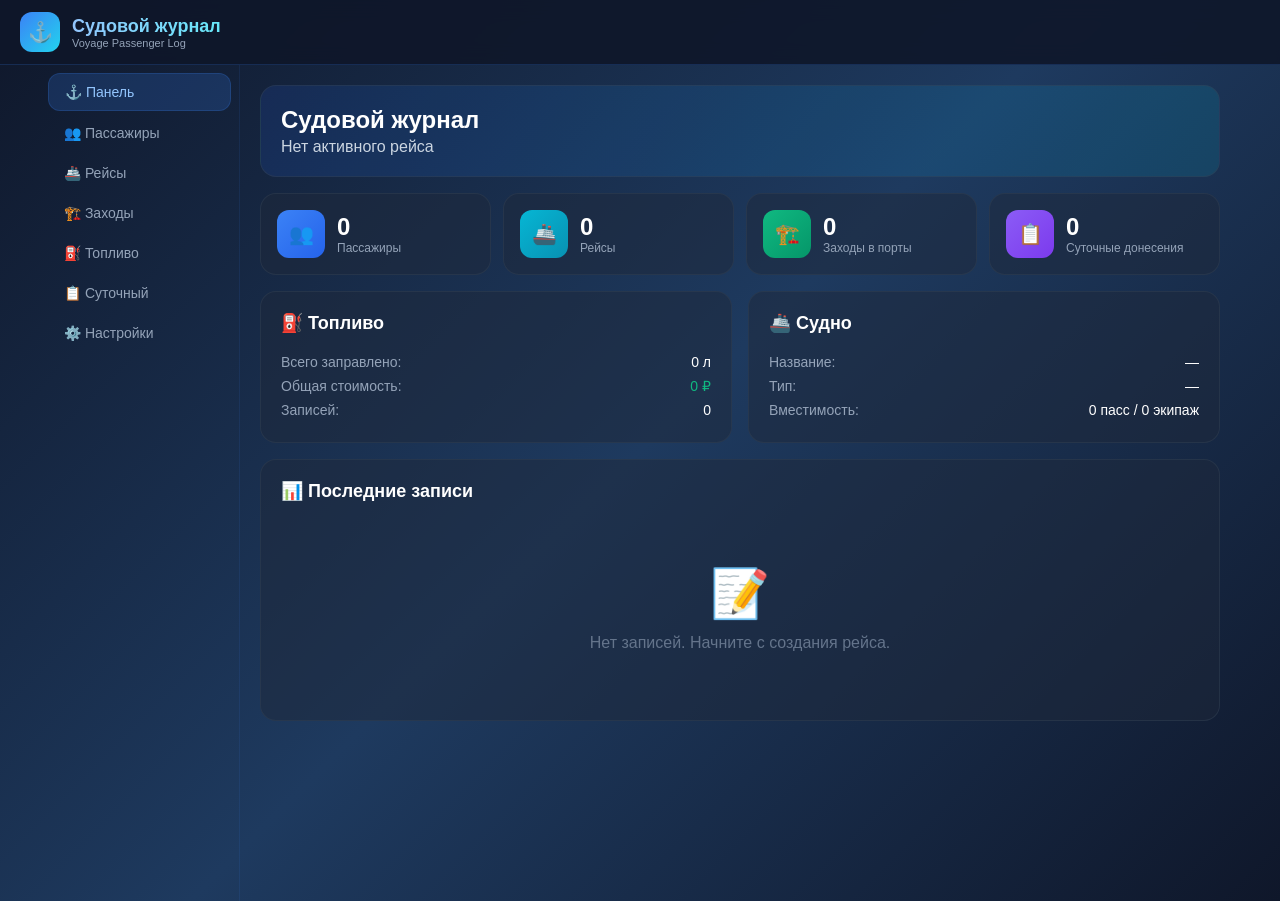
<file: public/voyage-log-standalone.html>
<!DOCTYPE html>
<html lang="ru">
<head>
<meta charset="UTF-8">
<meta name="viewport" content="width=device-width, initial-scale=1.0">
<title>Судовой журнал</title>
<style>
*{margin:0;padding:0;box-sizing:border-box}
body{font-family:-apple-system,BlinkMacSystemFont,'Segoe UI',sans-serif;background:linear-gradient(135deg,#0f172a,#1e3a5f,#0f172a);color:#fff;min-height:100vh}
.header{background:rgba(15,23,42,.9);backdrop-filter:blur(10px);border-bottom:1px solid rgba(59,130,246,.2);padding:12px 20px;position:sticky;top:0;z-index:50;display:flex;align-items:center;gap:12px}
.logo{width:40px;height:40px;background:linear-gradient(135deg,#3b82f6,#22d3ee);border-radius:12px;display:flex;align-items:center;justify-content:center;font-size:20px}
.header h1{font-size:18px;background:linear-gradient(to right,#93c5fd,#67e8f9);-webkit-background-clip:text;-webkit-text-fill-color:transparent}
.header p{font-size:11px;color:#94a3b8}
.layout{max-width:1200px;margin:0 auto;display:flex;flex-direction:column}
@media(min-width:768px){.layout{flex-direction:row}}
nav{padding:8px;display:flex;gap:4px;overflow-x:auto}
@media(min-width:768px){nav{width:200px;flex-direction:column;border-right:1px solid rgba(59,130,246,.1);min-height:calc(100vh - 64px);position:sticky;top:64px}}
nav button{display:flex;align-items:center;gap:10px;padding:10px 16px;border:none;background:none;color:#94a3b8;border-radius:12px;cursor:pointer;font-size:14px;white-space:nowrap;transition:.2s}
nav button:hover{color:#fff;background:rgba(30,41,59,.5)}
nav button.active{background:rgba(59,130,246,.2);color:#93c5fd;border:1px solid rgba(59,130,246,.2)}
main{flex:1;padding:20px;min-height:calc(100vh - 64px)}
.card{background:rgba(30,41,59,.5);border:1px solid rgba(51,65,85,.5);border-radius:16px;padding:20px;margin-bottom:16px;transition:.2s}
.card:hover{border-color:rgba(59,130,246,.2)}
.stats{display:grid;grid-template-columns:repeat(2,1fr);gap:12px;margin-bottom:16px}
@media(min-width:1024px){.stats{grid-template-columns:repeat(4,1fr)}}
.stat-card{background:rgba(30,41,59,.5);border:1px solid rgba(51,65,85,.5);border-radius:16px;padding:16px;display:flex;align-items:center;gap:12px}
.stat-icon{width:48px;height:48px;border-radius:12px;display:flex;align-items:center;justify-content:center;font-size:20px}
.stat-value{font-size:24px;font-weight:bold}
.stat-label{font-size:12px;color:#94a3b8}
.btn{padding:8px 16px;border:none;border-radius:12px;cursor:pointer;font-size:14px;font-weight:500;transition:.2s}
.btn-primary{background:#2563eb;color:#fff}.btn-primary:hover{background:#3b82f6}
.btn-success{background:#059669;color:#fff}.btn-success:hover{background:#10b981}
.btn-danger{background:#dc2626;color:#fff}.btn-danger:hover{background:#ef4444}
.btn-purple{background:#7c3aed;color:#fff}.btn-purple:hover{background:#8b5cf6}
.btn-sm{padding:6px 12px;font-size:12px}
input,select,textarea{width:100%;background:rgba(15,23,42,.5);border:1px solid rgba(51,65,85,.5);border-radius:8px;padding:8px 12px;color:#fff;font-size:14px;outline:none;transition:.2s}
input:focus,select:focus,textarea:focus{border-color:rgba(59,130,246,.5)}
label{display:block;font-size:12px;color:#94a3b8;margin-bottom:4px}
.form-grid{display:grid;grid-template-columns:1fr;gap:12px;margin-bottom:16px}
@media(min-width:640px){.form-grid{grid-template-columns:repeat(2,1fr)}}
@media(min-width:1024px){.form-grid{grid-template-columns:repeat(3,1fr)}}
.form-group{margin-bottom:0}
.list-item{background:rgba(30,41,59,.5);border:1px solid rgba(51,65,85,.5);border-radius:12px;padding:16px;margin-bottom:8px;display:flex;align-items:center;gap:12px;transition:.2s}
.list-item:hover{border-color:rgba(59,130,246,.2)}
.avatar{width:40px;height:40px;border-radius:50%;background:linear-gradient(135deg,#3b82f6,#22d3ee);display:flex;align-items:center;justify-content:center;font-size:12px;font-weight:bold;flex-shrink:0}
.badge{font-size:11px;padding:2px 8px;border-radius:99px;display:inline-block}
.badge-blue{background:rgba(59,130,246,.2);color:#93c5fd}
.badge-green{background:rgba(16,185,129,.2);color:#6ee7b7}
.badge-yellow{background:rgba(234,179,8,.2);color:#fde047}
.badge-red{background:rgba(239,68,68,.2);color:#fca5a5}
.badge-purple{background:rgba(139,92,246,.2);color:#c4b5fd}
.empty{text-align:center;padding:48px 20px;color:#64748b}
.empty-icon{font-size:48px;margin-bottom:12px}
.search-bar{display:flex;gap:12px;margin-bottom:16px;flex-wrap:wrap}
.search-bar input,.search-bar select{flex:1;min-width:200px}
.section-title{font-size:20px;font-weight:bold;margin-bottom:16px;display:flex;align-items:center;gap:8px}
.section-title span{font-size:14px;font-weight:normal;color:#94a3b8}
.flex-between{display:flex;justify-content:space-between;align-items:center;flex-wrap:wrap;gap:12px;margin-bottom:16px}
.info-row{display:flex;justify-content:space-between;padding:4px 0;font-size:14px}
.info-row .label{color:#94a3b8}
.info-row .value{font-weight:500}
.text-green{color:#10b981}
.text-blue{color:#60a5fa}
.text-red{color:#f87171}
.text-sm{font-size:12px;color:#94a3b8}
.mt-2{margin-top:8px}
.mb-4{margin-bottom:16px}
.hidden{display:none}
</style>
</head>
<body>
<div class="header">
<div class="logo">⚓</div>
<div>
<h1>Судовой журнал</h1>
<p>Voyage Passenger Log</p>
</div>
</div>
<div class="layout">
<nav id="nav"></nav>
<main id="content"></main>
</div>

<script>
// ===== STORE =====
const KEYS={passengers:'vl_p',voyages:'vl_v',portCalls:'vl_pc',fuel:'vl_f',daily:'vl_d',ship:'vl_s'};
const gid=()=>Date.now().toString(36)+Math.random().toString(36).substr(2);
const get=k=>{try{return JSON.parse(localStorage.getItem(k))||[]}catch{return[]}};
const set=(k,v)=>localStorage.setItem(k,JSON.stringify(v));
const getShip=()=>{try{return JSON.parse(localStorage.getItem(KEYS.ship))||{}}catch{return{}}};
const setShip=v=>localStorage.setItem(KEYS.ship,JSON.stringify(v));

// ===== TABS =====
const tabs=[
{id:'dashboard',label:'Панель',icon:'⚓'},
{id:'passengers',label:'Пассажиры',icon:'👥'},
{id:'voyages',label:'Рейсы',icon:'🚢'},
{id:'portcalls',label:'Заходы',icon:'🏗️'},
{id:'fuel',label:'Топливо',icon:'⛽'},
{id:'daily',label:'Суточный',icon:'📋'},
{id:'settings',label:'Настройки',icon:'⚙️'},
];
let currentTab='dashboard';

function renderNav(){
const nav=document.getElementById('nav');
nav.innerHTML=tabs.map(t=>`<button class="${t.id===currentTab?'active':''}" onclick="switchTab('${t.id}')">${t.icon} ${t.label}</button>`).join('');
}
function switchTab(id){currentTab=id;renderNav();renderContent();}

// ===== RENDER =====
function renderContent(){
const c=document.getElementById('content');
switch(currentTab){
case 'dashboard':c.innerHTML=renderDashboard();break;
case 'passengers':c.innerHTML=renderPassengers();initPassengers();break;
case 'voyages':c.innerHTML=renderVoyages();initVoyages();break;
case 'portcalls':c.innerHTML=renderPortCalls();initPortCalls();break;
case 'fuel':c.innerHTML=renderFuel();initFuel();break;
case 'daily':c.innerHTML=renderDaily();initDaily();break;
case 'settings':c.innerHTML=renderSettings();initSettings();break;
}
}

// ===== DASHBOARD =====
function renderDashboard(){
const p=get(KEYS.passengers),v=get(KEYS.voyages),pc=get(KEYS.portCalls),f=get(KEYS.fuel),d=get(KEYS.daily),s=getShip();
const av=v.find(x=>x.status==='active');
const tf=f.reduce((a,b)=>a+(+b.quantityLiters||0),0);
const tc=f.reduce((a,b)=>a+(+b.totalCost||0),0);
return `
<div class="card" style="background:linear-gradient(to right,rgba(37,99,235,.15),rgba(6,182,212,.15))">
<div style="display:flex;justify-content:space-between;flex-wrap:wrap;gap:12px">
<div><h2 style="font-size:24px;font-weight:bold;margin-bottom:4px">${s.name||'Судовой журнал'}</h2>
<p style="color:#cbd5e1">${av?'Активный рейс: '+av.name+' ('+av.departurePort+' → '+av.arrivalPort+')':'Нет активного рейса'}</p></div>
${s.imo?'<div style="text-align:right;font-size:13px;color:#94a3b8"><div>IMO: '+s.imo+'</div><div>Позывной: '+s.callSign+'</div><div>Флаг: '+s.flag+'</div></div>':''}
</div></div>
<div class="stats">
<div class="stat-card"><div class="stat-icon" style="background:linear-gradient(135deg,#3b82f6,#2563eb)">👥</div><div><div class="stat-value">${p.length}</div><div class="stat-label">Пассажиры</div></div></div>
<div class="stat-card"><div class="stat-icon" style="background:linear-gradient(135deg,#06b6d4,#0891b2)">🚢</div><div><div class="stat-value">${v.length}</div><div class="stat-label">Рейсы</div></div></div>
<div class="stat-card"><div class="stat-icon" style="background:linear-gradient(135deg,#10b981,#059669)">🏗️</div><div><div class="stat-value">${pc.length}</div><div class="stat-label">Заходы в порты</div></div></div>
<div class="stat-card"><div class="stat-icon" style="background:linear-gradient(135deg,#8b5cf6,#7c3aed)">📋</div><div><div class="stat-value">${d.length}</div><div class="stat-label">Суточные донесения</div></div></div>
</div>
<div style="display:grid;grid-template-columns:repeat(auto-fit,minmax(280px,1fr));gap:16px">
<div class="card"><h3 style="font-size:18px;font-weight:600;margin-bottom:16px">⛽ Топливо</h3>
<div class="info-row"><span class="label">Всего заправлено:</span><span class="value">${tf.toLocaleString('ru-RU')} л</span></div>
<div class="info-row"><span class="label">Общая стоимость:</span><span class="value text-green">${tc.toLocaleString('ru-RU')} ₽</span></div>
<div class="info-row"><span class="label">Записей:</span><span class="value">${f.length}</span></div></div>
<div class="card"><h3 style="font-size:18px;font-weight:600;margin-bottom:16px">🚢 Судно</h3>
<div class="info-row"><span class="label">Название:</span><span class="value">${s.name||'—'}</span></div>
<div class="info-row"><span class="label">Тип:</span><span class="value">${s.type||'—'}</span></div>
<div class="info-row"><span class="label">Вместимость:</span><span class="value">${s.passengerCapacity||0} пасс / ${s.crewCapacity||0} экипаж</span></div></div>
</div>
<div class="card"><h3 style="font-size:18px;font-weight:600;margin-bottom:16px">📊 Последние записи</h3>
${p.length===0&&v.length===0?'<div class="empty"><div class="empty-icon">📝</div><p>Нет записей. Начните с создания рейса.</p></div>':
v.slice(-3).reverse().map(x=>`<div class="list-item"><span style="font-size:20px">🚢</span><div style="flex:1"><div style="font-weight:500">${x.name}</div><div class="text-sm">${x.departurePort} → ${x.arrivalPort}</div></div><span class="badge ${x.status==='active'?'badge-green':x.status==='completed'?'badge-blue':x.status==='planned'?'badge-yellow':'badge-red'}">${x.status==='active'?'Активный':x.status==='completed'?'Завершён':x.status==='planned'?'Запланирован':'Отменён'}</span></div>`).join('')+
p.slice(-3).reverse().map(x=>`<div class="list-item"><span style="font-size:20px">👤</span><div style="flex:1"><div style="font-weight:500">${x.lastName} ${x.firstName}</div><div class="text-sm">Каютa: ${x.cabinNumber||'—'} | Билет: ${x.ticketNumber}</div></div></div>`).join('')}
</div>`;
}

// ===== PASSENGERS =====
function renderPassengers(){
const ps=get(KEYS.passengers),vs=get(KEYS.voyages);
return `<div class="flex-between"><h2 class="section-title">👥 Пассажиры <span>(${ps.length})</span></h2>
<button class="btn btn-primary" onclick="toggleForm('pform')">+ Добавить</button></div>
<div class="search-bar"><input id="psearch" placeholder="Поиск по ФИО, документу, билету..." oninput="filterPassengers()"><select id="pfilter" onchange="filterPassengers()"><option value="">Все рейсы</option>${vs.map(v=>'<option value="'+v.id+'">'+v.name+'</option>').join('')}</select></div>
<div id="pform" class="card hidden"><h3 style="font-size:18px;font-weight:600;margin-bottom:16px">Новый пассажир</h3>
<div class="form-grid">
<div class="form-group"><label>Фамилия *</label><input id="pLastName" required></div>
<div class="form-group"><label>Имя *</label><input id="pFirstName" required></div>
<div class="form-group"><label>Отчество</label><input id="pMiddleName"></div>
<div class="form-group"><label>Дата рождения</label><input type="date" id="pDOB"></div>
<div class="form-group"><label>Пол</label><select id="pGender"><option value="male">Мужской</option><option value="female">Женский</option></select></div>
<div class="form-group"><label>Гражданство</label><input id="pCitizen" value="Россия"></div>
<div class="form-group"><label>Тип документа</label><select id="pDocType"><option value="passport">Паспорт</option><option value="internal">Внутр. паспорт</option><option value="birth_cert">Свид. о рождении</option><option value="foreign">Загранпаспорт</option></select></div>
<div class="form-group"><label>Номер документа *</label><input id="pDocNum" required></div>
<div class="form-group"><label>Номер билета *</label><input id="pTicket" required></div>
<div class="form-group"><label>Номер каюты</label><input id="pCabin"></div>
<div class="form-group"><label>Рейс</label><select id="pVoyage"><option value="">Не привязан</option>${vs.map(v=>'<option value="'+v.id+'">'+v.name+'</option>').join('')}</select></div>
<div class="form-group"><label>Категория</label><select id="pCategory"><option value="adult">Взрослый</option><option value="child">Ребёнок</option><option value="infant">Младенец</option></select></div>
<div class="form-group"><label>Порт посадки</label><input id="pEmbark"></div>
<div class="form-group"><label>Порт высадки</label><input id="pDisembark"></div>
</div>
<div class="form-group" style="margin-bottom:16px"><label>Примечания</label><textarea id="pNotes" rows="2"></textarea></div>
<button class="btn btn-primary" onclick="savePassenger()">Сохранить</button> <button class="btn" style="background:#334155;color:#fff" onclick="toggleForm('pform')">Отмена</button></div>
<div id="plist"></div>`;
}
function initPassengers(){filterPassengers();}
function filterPassengers(){
const s=(document.getElementById('psearch')?.value||'').toLowerCase();
const f=document.getElementById('pfilter')?.value||'';
const vs=get(KEYS.voyages);
let ps=get(KEYS.passengers).filter(p=>{
const ms=!s||(p.lastName+' '+p.firstName+' '+p.middleName+' '+p.documentNumber+' '+p.ticketNumber).toLowerCase().includes(s);
const mv=!f||p.voyageId===f;
return ms&&mv;
});
const vn=id=>{const v=vs.find(x=>x.id===id);return v?v.name:'—';};
document.getElementById('plist').innerHTML=ps.length===0?'<div class="empty"><div class="empty-icon">👥</div><p>Список пуст</p></div>':
ps.map(p=>`<div class="list-item"><div class="avatar">${(p.lastName[0]||'')+(p.firstName[0]||'')}</div><div style="flex:1"><div style="font-weight:500">${p.lastName} ${p.firstName} ${p.middleName||''}</div><div class="text-sm">🎫 ${p.ticketNumber} | 🚪 ${p.cabinNumber||'—'} | 📄 ${p.documentNumber}${p.voyageId?' | 🚢 '+vn(p.voyageId):''}</div></div><span class="badge ${p.category==='adult'?'badge-blue':p.category==='child'?'badge-green':'badge-purple'}">${p.category==='adult'?'Взрослый':p.category==='child'?'Ребёнок':'Младенец'}</span><button class="btn btn-sm" style="background:rgba(239,68,68,.2);color:#fca5a5" onclick="delPassenger('${p.id}')">🗑️</button></div>`).join('');
}
function savePassenger(){
const ln=document.getElementById('pLastName').value,fn=document.getElementById('pFirstName').value,tk=document.getElementById('pTicket').value,dn=document.getElementById('pDocNum').value;
if(!ln||!fn||!tk||!dn){alert('Заполните обязательные поля');return;}
const ps=get(KEYS.passengers);
ps.push({id:gid(),lastName:ln,firstName:fn,middleName:document.getElementById('pMiddleName').value,dateOfBirth:document.getElementById('pDOB').value,gender:document.getElementById('pGender').value,citizenship:document.getElementById('pCitizen').value,documentType:document.getElementById('pDocType').value,documentNumber:dn,ticketNumber:tk,cabinNumber:document.getElementById('pCabin').value,voyageId:document.getElementById('pVoyage').value,category:document.getElementById('pCategory').value,embarkationPort:document.getElementById('pEmbark').value,disembarkationPort:document.getElementById('pDisembark').value,notes:document.getElementById('pNotes').value,createdAt:new Date().toISOString()});
set(KEYS.passengers,ps);renderContent();
}
function delPassenger(id){if(confirm('Удалить?')){set(KEYS.passengers,get(KEYS.passengers).filter(p=>p.id!==id));renderContent();}}

// ===== VOYAGES =====
function renderVoyages(){
const vs=get(Voyages=KEYS.voyages),ps=get(KEYS.passengers);
const vList=get(KEYS.voyages);
return `<div class="flex-between"><h2 class="section-title">🚢 Рейсы <span>(${vList.length})</span></h2>
<button class="btn btn-primary" onclick="toggleForm('vform')">+ Новый рейс</button></div>
<div id="vform" class="card hidden"><h3 style="font-size:18px;font-weight:600;margin-bottom:16px">Новый рейс</h3>
<div class="form-grid">
<div><label>Название рейса *</label><input id="vName" required></div>
<div><label>Судно</label><input id="vShip"></div>
<div><label>Статус</label><select id="vStatus"><option value="planned">Запланирован</option><option value="active">Активный</option><option value="completed">Завершён</option><option value="cancelled">Отменён</option></select></div>
<div><label>Дата отправления *</label><input type="date" id="vStart" required></div>
<div><label>Дата прибытия</label><input type="date" id="vEnd"></div>
<div><label>Порт отправления *</label><input id="vDep" required></div>
<div><label>Порт прибытия *</label><input id="vArr" required></div>
</div>
<div class="form-group" style="margin-bottom:16px"><label>Примечания</label><textarea id="vNotes" rows="2"></textarea></div>
<button class="btn btn-primary" onclick="saveVoyage()">Сохранить</button> <button class="btn" style="background:#334155;color:#fff" onclick="toggleForm('vform')">Отмена</button></div>
<div id="vlist"></div>`;
}
function initVoyages(){
const vs=get(KEYS.voyages),ps=get(KEYS.passengers);
const sl={planned:{l:'Запланирован',c:'badge-yellow'},active:{l:'Активный',c:'badge-green'},completed:{l:'Завершён',c:'badge-blue'},cancelled:{l:'Отменён',c:'badge-red'}};
document.getElementById('vlist').innerHTML=vs.length===0?'<div class="empty"><div class="empty-icon">🚢</div><p>Нет рейсов</p></div>':
vs.map(v=>{const pc=ps.filter(p=>p.voyageId===v.id).length;const s=sl[v.status]||sl.planned;
return `<div class="card"><div style="display:flex;justify-content:space-between;flex-wrap:wrap;gap:12px"><div style="flex:1"><div style="display:flex;align-items:center;gap:12px;margin-bottom:8px"><h3 style="font-size:18px;font-weight:600">${v.name}</h3><span class="badge ${s.c}" style="cursor:pointer" onclick="cycleStatus('${v.id}')" title="Нажмите для смены">${s.l}</span></div><div class="text-sm" style="margin-bottom:4px">📅 ${v.startDate?new Date(v.startDate).toLocaleDateString('ru-RU'):''} ${v.endDate?'— '+new Date(v.endDate).toLocaleDateString('ru-RU'):''} ${v.shipName?'| 🚢 '+v.shipName:''} | 👥 ${pc} пасс.</div><div style="color:#60a5fa">${v.departurePort} → ${v.arrivalPort}</div>${v.notes?'<p class="text-sm mt-2">'+v.notes+'</p>':''}</div><button class="btn btn-sm" style="background:rgba(239,68,68,.2);color:#fca5a5" onclick="delVoyage('${v.id}')">🗑️</button></div></div>`;
}).join('');
}
function saveVoyage(){
const n=document.getElementById('vName').value,d=document.getElementById('vDep').value,a=document.getElementById('vArr').value,sd=document.getElementById('vStart').value;
if(!n||!d||!a||!sd){alert('Заполните обязательные поля');return;}
const vs=get(KEYS.voyages);
vs.push({id:gid(),name:n,shipName:document.getElementById('vShip').value,status:document.getElementById('vStatus').value,startDate:sd,endDate:document.getElementById('vEnd').value,departurePort:d,arrivalPort:a,notes:document.getElementById('vNotes').value,createdAt:new Date().toISOString()});
set(KEYS.voyages,vs);renderContent();
}
function delVoyage(id){if(confirm('Удалить?')){set(KEYS.voyages,get(KEYS.voyages).filter(v=>v.id!==id));renderContent();}}
function cycleStatus(id){
const sts=['planned','active','completed','cancelled'];
const vs=get(KEYS.voyages);const v=vs.find(x=>x.id===id);
if(v){v.status=sts[(sts.indexOf(v.status)+1)%sts.length];set(KEYS.voyages,vs);renderContent();}
}

// ===== PORT CALLS =====
function renderPortCalls(){
const vs=get(KEYS.voyages);
return `<div class="flex-between"><h2 class="section-title">🏗️ Заходы в порты <span>(${get(KEYS.portCalls).length})</span></h2>
<button class="btn btn-primary" onclick="toggleForm('pcform')">+ Добавить заход</button></div>
<div id="pcform" class="card hidden"><h3 style="font-size:18px;font-weight:600;margin-bottom:16px">Заход в порт</h3>
<div class="form-grid">
<div><label>Рейс</label><select id="pcVoyage"><option value="">Не привязан</option>${vs.map(v=>'<option value="'+v.id+'">'+v.name+'</option>').join('')}</select></div>
<div><label>Порт *</label><input id="pcPort" required></div>
<div><label>Страна</label><input id="pcCountry"></div>
<div><label>Дата прибытия</label><input type="date" id="pcArrDate"></div>
<div><label>Время прибытия</label><input type="time" id="pcArrTime"></div>
<div><label>Дата отбытия</label><input type="date" id="pcDepDate"></div>
<div><label>Время отбытия</label><input type="time" id="pcDepTime"></div>
<div><label>Номер причала</label><input id="pcBerth"></div>
<div><label>Пассажиров на борту</label><input type="number" id="pcOnboard" value="0"></div>
<div><label>Высажено</label><input type="number" id="pcDisembarked" value="0"></div>
<div><label>Посажено</label><input type="number" id="pcEmbarked" value="0"></div>
</div>
<div class="form-group" style="margin-bottom:16px"><label>Примечания</label><textarea id="pcNotes" rows="2"></textarea></div>
<button class="btn btn-primary" onclick="savePortCall()">Сохранить</button> <button class="btn" style="background:#334155;color:#fff" onclick="toggleForm('pcform')">Отмена</button></div>
<div id="pclist"></div>`;
}
function initPortCalls(){
const pcs=get(KEYS.portCalls),vs=get(KEYS.voyages);
const vn=id=>{const v=vs.find(x=>x.id===id);return v?v.name:'—';};
document.getElementById('pclist').innerHTML=pcs.length===0?'<div class="empty"><div class="empty-icon">🏗️</div><p>Нет записей</p></div>':
pcs.map(pc=>`<div class="card"><div style="display:flex;justify-content:space-between;flex-wrap:wrap;gap:12px"><div style="flex:1"><h3 style="font-size:18px;font-weight:600;margin-bottom:8px">🏗️ ${pc.portName} ${pc.country?'<span class="text-sm">'+pc.country+'</span>':''}</h3>
<div class="text-sm">${pc.arrivalDate?'⬇️ Прибытие: '+new Date(pc.arrivalDate).toLocaleDateString('ru-RU')+' '+pc.arrivalTime:''} ${pc.departureDate?'| ⬆️ Отбытие: '+new Date(pc.departureDate).toLocaleDateString('ru-RU')+' '+pc.departureTime:''}</div>
<div class="text-sm mt-2">${pc.berthNumber?'📍 Причал: '+pc.berthNumber+' | ':''}${pc.voyageId?'🚢 '+vn(pc.voyageId):''}</div>
<div class="text-sm mt-2"><span class="text-blue">На борту: ${pc.passengersOnboard||0}</span> | <span class="text-red">Высажено: ${pc.passengersDisembarked||0}</span> | <span class="text-green">Посажено: ${pc.passengersEmbarked||0}</span></div>
${pc.notes?'<p class="text-sm mt-2">'+pc.notes+'</p>':''}</div><button class="btn btn-sm" style="background:rgba(239,68,68,.2);color:#fca5a5" onclick="delPortCall('${pc.id}')">🗑️</button></div></div>`).join('');
}
function savePortCall(){
const port=document.getElementById('pcPort').value;
if(!port){alert('Укажите порт');return;}
const pcs=get(KEYS.portCalls);
pcs.push({id:gid(),voyageId:document.getElementById('pcVoyage').value,portName:port,country:document.getElementById('pcCountry').value,arrivalDate:document.getElementById('pcArrDate').value,arrivalTime:document.getElementById('pcArrTime').value,departureDate:document.getElementById('pcDepDate').value,departureTime:document.getElementById('pcDepTime').value,berthNumber:document.getElementById('pcBerth').value,passengersOnboard:+document.getElementById('pcOnboard').value,passengersDisembarked:+document.getElementById('pcDisembarked').value,passengersEmbarked:+document.getElementById('pcEmbarked').value,notes:document.getElementById('pcNotes').value,createdAt:new Date().toISOString()});
set(KEYS.portCalls,pcs);renderContent();
}
function delPortCall(id){if(confirm('Удалить?')){set(KEYS.portCalls,get(KEYS.portCalls).filter(p=>p.id!==id));renderContent();}}

// ===== FUEL =====
function renderFuel(){
const vs=get(KEYS.voyages);
return `<div class="flex-between"><h2 class="section-title">⛽ Топливо <span>(${get(KEYS.fuel).length})</span></h2>
<button class="btn btn-primary" onclick="toggleForm('fform')">+ Добавить запись</button></div>
<div id="flist-summary"></div>
<div id="fform" class="card hidden"><h3 style="font-size:18px;font-weight:600;margin-bottom:16px">Запись о топливе</h3>
<div class="form-grid">
<div><label>Рейс</label><select id="fVoyage"><option value="">Не привязан</option>${vs.map(v=>'<option value="'+v.id+'">'+v.name+'</option>').join('')}</select></div>
<div><label>Дата *</label><input type="date" id="fDate" required></div>
<div><label>Тип топлива</label><select id="fType"><option value="diesel">Дизельное</option><option value="heavy">Тяжёлое</option><option value="gas">Газ</option></select></div>
<div><label>Количество (л) *</label><input type="number" id="fQty" required></div>
<div><label>Цена за литр (₽)</label><input type="number" step="0.01" id="fPrice" value="0"></div>
<div><label>Порт / Место</label><input id="fPort"></div>
<div><label>Поставщик</label><input id="fSupplier"></div>
<div><label>Бак до (%)</label><input type="number" id="fBefore" value="0"></div>
<div><label>Бак после (%)</label><input type="number" id="fAfter" value="0"></div>
</div>
<div class="form-group" style="margin-bottom:16px"><label>Примечания</label><textarea id="fNotes" rows="2"></textarea></div>
<button class="btn btn-primary" onclick="saveFuel()">Сохранить</button> <button class="btn" style="background:#334155;color:#fff" onclick="toggleForm('fform')">Отмена</button></div>
<div id="flist"></div>`;
}
function initFuel(){
const fs=get(KEYS.fuel);
const tl={diesel:'Дизельное',heavy:'Тяжёлое',gas:'Газ'};
const tf=fs.reduce((a,b)=>a+(+b.quantityLiters||0),0);
const tc=fs.reduce((a,b)=>a+(+b.totalCost||0),0);
document.getElementById('flist-summary').innerHTML=`<div class="stats" style="margin-bottom:16px">
<div class="stat-card"><div><div class="stat-value">${tf.toLocaleString('ru-RU')}</div><div class="stat-label">Всего литров</div></div></div>
<div class="stat-card"><div><div class="stat-value text-green">${tc.toLocaleString('ru-RU')} ₽</div><div class="stat-label">Общая стоимость</div></div></div>
<div class="stat-card"><div><div class="stat-value text-blue">${fs.length}</div><div class="stat-label">Заправок</div></div></div>
<div class="stat-card"><div><div class="stat-value" style="color:#c084fc">${fs.length>0?Math.round(tf/fs.length).toLocaleString('ru-RU'):0}</div><div class="stat-label">Среднее л/заправка</div></div></div></div>`;
document.getElementById('flist').innerHTML=fs.length===0?'<div class="empty"><div class="empty-icon">⛽</div><p>Нет записей</p></div>':
fs.map(r=>`<div class="list-item"><div style="width:40px;height:40px;background:linear-gradient(135deg,#f59e0b,#ea580c);border-radius:12px;display:flex;align-items:center;justify-content:center;font-size:18px;flex-shrink:0">⛽</div><div style="flex:1"><div style="font-weight:500">${tl[r.fuelType]||r.fuelType} — ${(+r.quantityLiters).toLocaleString('ru-RU')} л</div><div class="text-sm">📅 ${r.date?new Date(r.date).toLocaleDateString('ru-RU'):''} ${r.portName?'| 📍 '+r.portName:''} ${r.supplier?'| 🏢 '+r.supplier:''} ${r.totalCost>0?'| <span class="text-green">💰 '+r.totalCost.toLocaleString('ru-RU')+' ₽</span>':''}</div></div><button class="btn btn-sm" style="background:rgba(239,68,68,.2);color:#fca5a5" onclick="delFuel('${r.id}')">🗑️</button></div>`).join('');
}
function saveFuel(){
const qty=document.getElementById('fQty').value,date=document.getElementById('fDate').value;
if(!qty||!date){alert('Заполните обязательные поля');return;}
const fs=get(KEYS.fuel);const price=+document.getElementById('fPrice').value;
fs.push({id:gid(),voyageId:document.getElementById('fVoyage').value,date,fuelType:document.getElementById('fType').value,quantityLiters:+qty,costPerLiter:price,totalCost:+qty*price,portName:document.getElementById('fPort').value,supplier:document.getElementById('fSupplier').value,tankLevelBefore:+document.getElementById('fBefore').value,tankLevelAfter:+document.getElementById('fAfter').value,notes:document.getElementById('fNotes').value,createdAt:new Date().toISOString()});
set(KEYS.fuel,fs);renderContent();
}
function delFuel(id){if(confirm('Удалить?')){set(KEYS.fuel,get(KEYS.fuel).filter(r=>r.id!==id));renderContent();}}

// ===== DAILY REPORT =====
function renderDaily(){
const vs=get(KEYS.voyages);
return `<div class="flex-between"><h2 class="section-title">📋 Суточные донесения <span>(${get(KEYS.daily).length})</span></h2>
<button class="btn btn-primary" onclick="toggleForm('dform')">+ Новое донесение</button></div>
<div id="dform" class="card hidden"><h3 style="font-size:18px;font-weight:600;margin-bottom:16px">Суточное донесение</h3>
<h4 style="color:#60a5fa;font-size:14px;margin-bottom:12px">🧭 Навигация</h4>
<div class="form-grid">
<div><label>Рейс</label><select id="dVoyage"><option value="">Не привязан</option>${vs.map(v=>'<option value="'+v.id+'">'+v.name+'</option>').join('')}</select></div>
<div><label>Дата *</label><input type="date" id="dDate" value="${new Date().toISOString().split('T')[0]}" required></div>
<div><label>Время</label><input type="time" id="dTime" value="${new Date().toTimeString().slice(0,5)}"></div>
<div><label>Широта</label><input id="dLat" placeholder="68°58'N"></div>
<div><label>Долгота</label><input id="dLon" placeholder="33°05'E"></div>
<div><label>Скорость (узлы)</label><input type="number" step="0.1" id="dSpeed" value="0"></div>
<div><label>Курс (°)</label><input type="number" id="dCourse" value="0"></div>
<div><label>Пройдено (мили)</label><input type="number" step="0.1" id="dDist" value="0"></div>
<div><label>Моточасы</label><input type="number" step="0.1" id="dEngine" value="0"></div>
</div>
<h4 style="color:#60a5fa;font-size:14px;margin:16px 0 12px">🌤️ Метеоусловия</h4>
<div class="form-grid">
<div><label>Направление ветра</label><input id="dWindDir" placeholder="NW"></div>
<div><label>Сила ветра (баллы)</label><input type="number" id="dWindForce" value="0"></div>
<div><label>Волнение моря (0-7)</label><input type="number" id="dSea" value="0" min="0" max="7"></div>
<div><label>Видимость</label><input id="dVis" placeholder="10 миль"></div>
<div><label>Погода</label><input id="dWeather" placeholder="Облачно"></div>
<div><label>Температура (°C)</label><input type="number" id="dTemp" value="0"></div>
<div><label>Давление (мм)</label><input type="number" id="dPressure" value="0"></div>
</div>
<h4 style="color:#60a5fa;font-size:14px;margin:16px 0 12px">👥 Люди и топливо</h4>
<div class="form-grid">
<div><label>Пассажиров</label><input type="number" id="dPax" value="0"></div>
<div><label>Экипаж</label><input type="number" id="dCrew" value="0"></div>
<div><label>Топливо остаток (л)</label><input type="number" id="dFuel" value="0"></div>
</div>
<div class="form-group" style="margin:16px 0"><label>Примечания</label><textarea id="dNotes" rows="3"></textarea></div>
<button class="btn btn-primary" onclick="saveDaily()">Сохранить</button> <button class="btn" style="background:#334155;color:#fff" onclick="toggleForm('dform')">Отмена</button></div>
<div id="dlist"></div>`;
}
function initDaily(){
const ds=get(KEYS.daily).sort((a,b)=>new Date(b.date)-new Date(a.date));
document.getElementById('dlist').innerHTML=ds.length===0?'<div class="empty"><div class="empty-icon">📋</div><p>Нет донесений</p></div>':
ds.map(r=>`<div class="card"><div style="display:flex;justify-content:space-between;flex-wrap:wrap;gap:12px"><div style="flex:1"><h3 style="font-size:18px;font-weight:600;margin-bottom:8px">📋 ${r.date?new Date(r.date).toLocaleDateString('ru-RU'):''} ${r.time?'в '+r.time:''}</h3>
<div class="text-sm" style="display:grid;grid-template-columns:repeat(auto-fill,minmax(180px,1fr));gap:4px">
${r.position?.latitude?'<span>📍 '+r.position.latitude+' '+r.position.longitude+'</span>':''}
${+r.speed>0?'<span>🏎️ '+r.speed+' уз</span>':''}
${+r.course>0?'<span>🧭 '+r.course+'°</span>':''}
${+r.distanceCovered>0?'<span>📏 '+r.distanceCovered+' миль</span>':''}
${r.windDirection?'<span>💨 '+r.windDirection+' '+r.windForce+' б</span>':''}
${r.weather?'<span>🌤️ '+r.weather+'</span>':''}
${+r.temperature!==0?'<span>🌡️ '+r.temperature+'°C</span>':''}
${+r.pressure>0?'<span>📊 '+r.pressure+' мм</span>':''}
<span>👥 ${r.passengersOnboard||0} пасс / ${r.crewOnboard||0} экипаж</span>
${+r.fuelRemaining>0?'<span>⛽ '+r.fuelRemaining+' л</span>':''}
</div>${r.notes?'<p class="text-sm mt-2">'+r.notes+'</p>':''}</div><button class="btn btn-sm" style="background:rgba(239,68,68,.2);color:#fca5a5" onclick="delDaily('${r.id}')">🗑️</button></div></div>`).join('');
}
function saveDaily(){
const date=document.getElementById('dDate').value;
if(!date){alert('Укажите дату');return;}
const ds=get(KEYS.daily);
ds.push({id:gid(),voyageId:document.getElementById('dVoyage').value,date,time:document.getElementById('dTime').value,position:{latitude:document.getElementById('dLat').value,longitude:document.getElementById('dLon').value},speed:+document.getElementById('dSpeed').value,course:+document.getElementById('dCourse').value,windDirection:document.getElementById('dWindDir').value,windForce:+document.getElementById('dWindForce').value,seaState:+document.getElementById('dSea').value,visibility:document.getElementById('dVis').value,weather:document.getElementById('dWeather').value,temperature:+document.getElementById('dTemp').value,pressure:+document.getElementById('dPressure').value,passengersOnboard:+document.getElementById('dPax').value,crewOnboard:+document.getElementById('dCrew').value,fuelRemaining:+document.getElementById('dFuel').value,distanceCovered:+document.getElementById('dDist').value,engineHours:+document.getElementById('dEngine').value,notes:document.getElementById('dNotes').value,createdAt:new Date().toISOString()});
set(KEYS.daily,ds);renderContent();
}
function delDaily(id){if(confirm('Удалить?')){set(KEYS.daily,get(KEYS.daily).filter(r=>r.id!==id));renderContent();}}

// ===== SETTINGS =====
function renderSettings(){
const s=getShip();
return `<h2 class="section-title">⚙️ Настройки</h2>
<div class="card"><h3 style="font-size:18px;font-weight:600;margin-bottom:16px">🚢 Информация о судне</h3>
<div class="form-grid">
<div><label>Название</label><input id="sName" value="${s.name||''}"></div>
<div><label>IMO</label><input id="sIMO" value="${s.imo||''}"></div>
<div><label>Позывной</label><input id="sCall" value="${s.callSign||''}"></div>
<div><label>Флаг</label><input id="sFlag" value="${s.flag||''}"></div>
<div><label>Тип</label><input id="sType" value="${s.type||''}"></div>
<div><label>Год постройки</label><input type="number" id="sYear" value="${s.yearBuilt||''}"></div>
<div><label>Длина (м)</label><input type="number" step="0.1" id="sLen" value="${s.length||''}"></div>
<div><label>Ширина (м)</label><input type="number" step="0.1" id="sBeam" value="${s.beam||''}"></div>
<div><label>Осадка (м)</label><input type="number" step="0.1" id="sDraft" value="${s.draft||''}"></div>
<div><label>Валовая вместимость</label><input type="number" id="sGT" value="${s.grossTonnage||''}"></div>
<div><label>Пассажиров</label><input type="number" id="sPax" value="${s.passengerCapacity||''}"></div>
<div><label>Экипаж</label><input type="number" id="sCrew" value="${s.crewCapacity||''}"></div>
<div><label>Мощность (л.с.)</label><input type="number" id="sPower" value="${s.enginePower||''}"></div>
</div>
<button class="btn btn-primary mt-2" onclick="saveShipInfo()">💾 Сохранить</button> <span id="shipSaved" class="text-green hidden">✓ Сохранено!</span></div>
<div class="card"><h3 style="font-size:18px;font-weight:600;margin-bottom:16px">💾 Управление данными</h3>
<div style="display:flex;flex-wrap:wrap;gap:12px">
<button class="btn btn-success" onclick="exportData()">📤 Экспорт (JSON)</button>
<label class="btn btn-purple" style="cursor:pointer">📥 Импорт (JSON)<input type="file" accept=".json" onchange="importData(event)" style="display:none"></label>
<button class="btn btn-danger" onclick="clearData()">🗑️ Очистить всё</button>
</div><div id="importMsg" class="mt-2"></div></div>
<div class="card"><h3 style="font-size:18px;font-weight:600;margin-bottom:16px">ℹ️ О приложении</h3>
<div class="text-sm"><p><strong style="color:#fff">Судовой журнал</strong> — приложение для учёта пассажиров, рейсов, заходов в порты, топлива и суточных донесений.</p><p class="mt-2">Версия: 5.4.1 | Данные хранятся локально в браузере</p></div></div>`;
}
function initSettings(){}
function saveShipInfo(){
setShip({name:document.getElementById('sName').value,imo:document.getElementById('sIMO').value,callSign:document.getElementById('sCall').value,flag:document.getElementById('sFlag').value,type:document.getElementById('sType').value,yearBuilt:+document.getElementById('sYear').value,length:+document.getElementById('sLen').value,beam:+document.getElementById('sBeam').value,draft:+document.getElementById('sDraft').value,grossTonnage:+document.getElementById('sGT').value,passengerCapacity:+document.getElementById('sPax').value,crewCapacity:+document.getElementById('sCrew').value,enginePower:+document.getElementById('sPower').value});
const el=document.getElementById('shipSaved');el.classList.remove('hidden');setTimeout(()=>el.classList.add('hidden'),2000);
}
function exportData(){
const data=JSON.stringify({passengers:get(KEYS.passengers),voyages:get(KEYS.voyages),portCalls:get(KEYS.portCalls),fuel:get(KEYS.fuel),dailyReports:get(KEYS.daily),shipInfo:getShip(),exportDate:new Date().toISOString()},null,2);
const blob=new Blob([data],{type:'application/json'});const url=URL.createObjectURL(blob);
const a=document.createElement('a');a.href=url;a.download='voyage-log-'+new Date().toISOString().split('T')[0]+'.json';a.click();URL.revokeObjectURL(url);
}
function importData(e){
const file=e.target.files[0];if(!file)return;
const reader=new FileReader();
reader.onload=ev=>{
try{const d=JSON.parse(ev.target.result);
if(d.passengers)set(KEYS.passengers,d.passengers);
if(d.voyages)set(KEYS.voyages,d.voyages);
if(d.portCalls)set(KEYS.portCalls,d.portCalls);
if(d.fuel)set(KEYS.fuel,d.fuel);
if(d.dailyReports)set(KEYS.daily,d.dailyReports);
if(d.shipInfo)setShip(d.shipInfo);
document.getElementById('importMsg').innerHTML='<span class="text-green">✓ Данные импортированы!</span>';
renderContent();
}catch{document.getElementById('importMsg').innerHTML='<span class="text-red">✕ Ошибка импорта</span>';}
};reader.readAsText(file);
}
function clearData(){
if(confirm('Все данные будут удалены! Продолжить?')){
Object.values(KEYS).forEach(k=>localStorage.removeItem(k));
renderContent();
}
}

// ===== UTILS =====
function toggleForm(id){document.getElementById(id).classList.toggle('hidden');}

// ===== INIT =====
renderNav();
renderContent();
</script>
</body>
</html>
</file>
